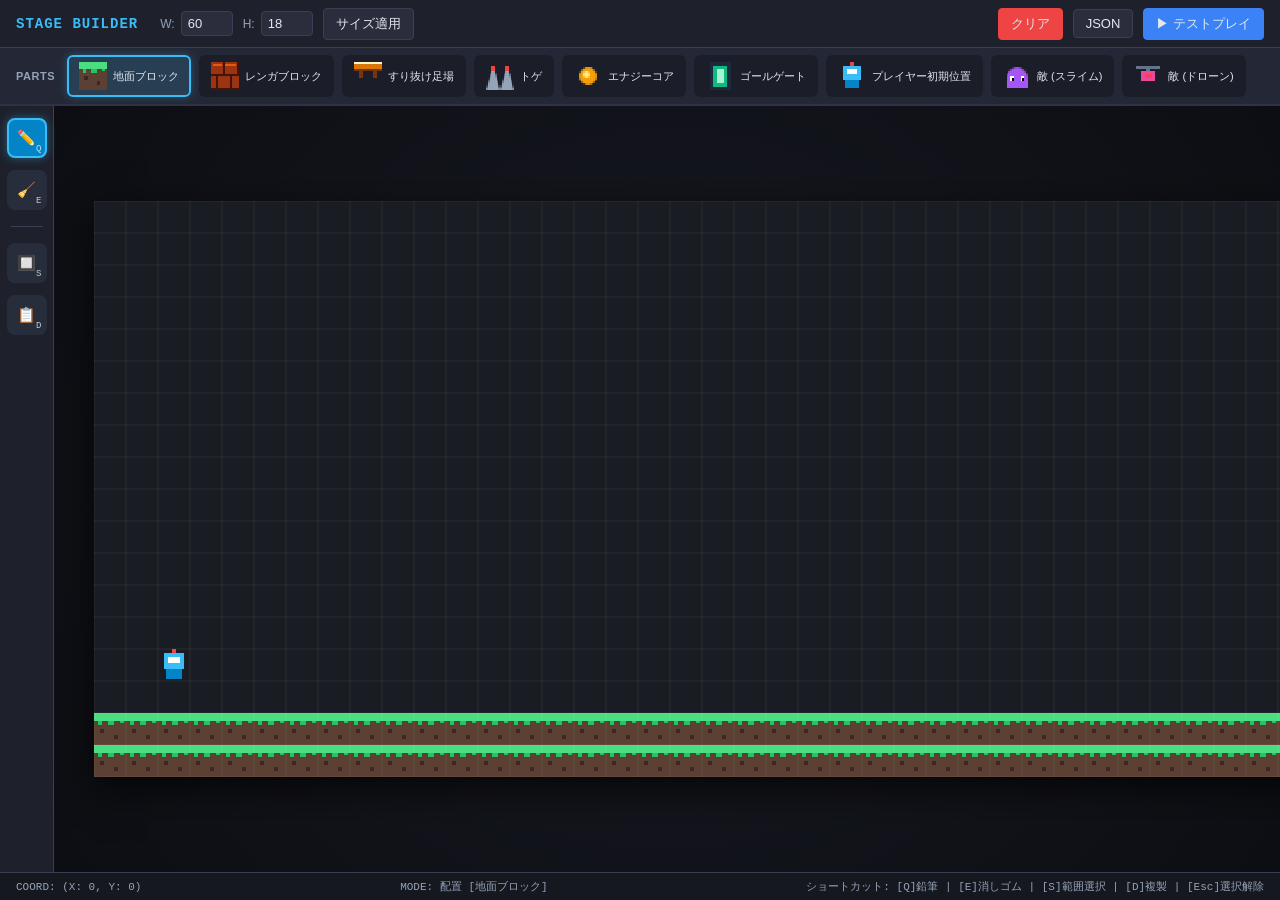
<file: editor.html>
<!DOCTYPE html>
<html lang="ja">
<head>
  <meta charset="UTF-8">
  <meta name="viewport" content="width=device-width, initial-scale=1.0">
  <title>2D Stage Editor</title>
  <link rel="stylesheet" href="css/common.css">
  <link rel="stylesheet" href="css/editor.css">
</head>
<body>
  <div id="editor-app">
    <!-- 最上部ヘッダー -->
    <header id="header-bar">
      <div class="header-left">
        <span class="app-title">STAGE BUILDER</span>
        <div class="dimension-group">
          <label for="input-width">W:</label>
          <input type="number" id="input-width" min="10" max="250" value="60">
        </div>
        <div class="dimension-group">
          <label for="input-height">H:</label>
          <input type="number" id="input-height" min="10" max="60" value="18">
        </div>
        <button id="btn-resize">サイズ適用</button>
      </div>

      <div class="header-right">
        <button id="btn-clear" class="danger">クリア</button>
        <button id="btn-io">JSON</button>
        <button id="btn-testplay" class="primary">▶ テストプレイ</button>
      </div>
    </header>

    <!-- 上部オブジェクトトレイ（配置オブジェクト一覧） -->
    <section id="object-tray-bar">
      <span class="tray-title">PARTS</span>
      <div id="object-palette-list">
        <!-- JSで空白以外の全オブジェクトを横並び生成 -->
      </div>
    </section>

    <!-- メイン編集領域 -->
    <div id="workspace">
      <!-- 左サイド：編集モード切替ツールバー -->
      <aside id="action-sidebar">
        <!-- 鉛筆（配置）モード -->
        <button id="tool-pen" class="tool-btn active" title="配置ツール (Q)">
          <span>✏️</span>
          <span class="tool-key-badge">Q</span>
        </button>

        <!-- 消しゴムモード -->
        <button id="tool-eraser" class="tool-btn" title="消しゴム (E)">
          <span>🧹</span>
          <span class="tool-key-badge">E</span>
        </button>

        <div class="tool-divider"></div>

        <!-- 範囲選択モード -->
        <button id="tool-select" class="tool-btn" title="範囲選択 (S)">
          <span>🔲</span>
          <span class="tool-key-badge">S</span>
        </button>

        <!-- 複製ツール -->
        <button id="tool-duplicate" class="tool-btn" title="選択範囲を複製 (D)">
          <span>📋</span>
          <span class="tool-key-badge">D</span>
        </button>
      </aside>

      <!-- 広域キャンバス -->
      <main id="canvas-viewport">
        <canvas id="editor-canvas"></canvas>
      </main>
    </div>

    <!-- 下部ステータスバー -->
    <footer id="statusbar">
      <div id="status-coords">COORD: (X: 0, Y: 0)</div>
      <div id="status-mode">MODE: 配置 [地面ブロック]</div>
      <div id="status-hint">ショートカット: [Q]鉛筆 | [E]消しゴム | [S]範囲選択 | [D]複製 | [Esc]選択解除</div>
    </footer>
  </div>

  <!-- JSON入出力モーダル -->
  <div id="modal-io" class="modal-overlay">
    <div class="modal-window">
      <div class="modal-header">
        <span>ステージデータ JSON</span>
        <button id="btn-modal-close">×</button>
      </div>
      <div class="modal-body">
        <textarea id="io-textarea" spellcheck="false"></textarea>
      </div>
      <div class="modal-footer">
        <button id="btn-copy-json">コピー</button>
        <button id="btn-download-json">ダウンロード</button>
        <button id="btn-import-json" class="primary">反映</button>
      </div>
    </div>
  </div>

  <!-- スクリプト読み込み -->
  <script src="js/common/constants.js"></script>
  <script src="js/common/sprites.js"></script>
  <script src="js/common/tilemap.js"></script>
  <script src="js/editor/editor-canvas.js"></script>
  <script src="js/editor/editor-ui.js"></script>
  <script src="js/editor/editor-main.js"></script>
</body>
</html>
</file>
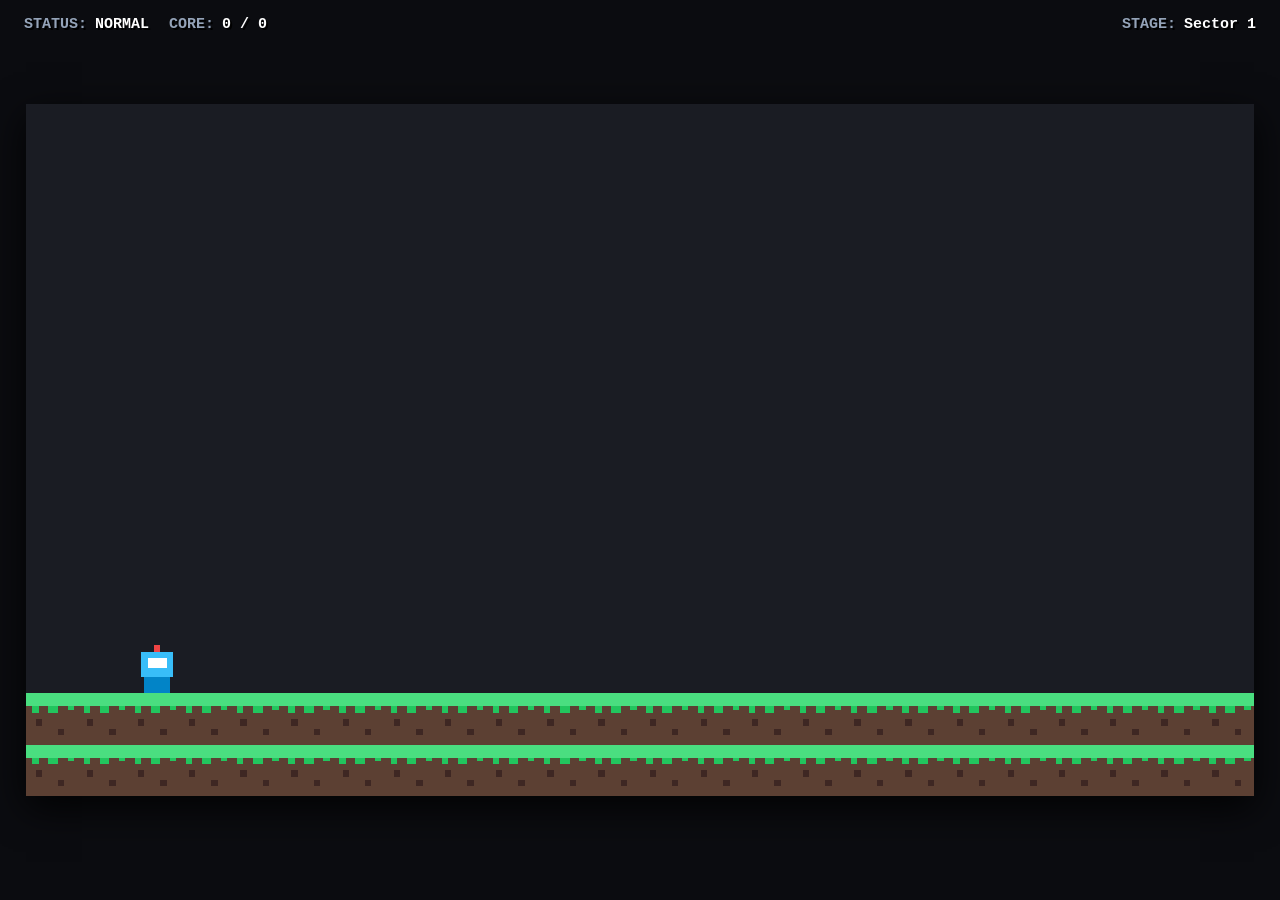
<file: game.html>
<!DOCTYPE html>
<html lang="ja">
<head>
  <meta charset="UTF-8">
  <meta name="viewport" content="width=device-width, initial-scale=1.0">
  <title>2D Platformer</title>
  <link rel="stylesheet" href="css/common.css">
  <link rel="stylesheet" href="css/game.css">
</head>
<body>
  <div id="game-container">
    <!-- エディタテストプレイ時のみ表示される戻るボタンバー -->
    <div id="editor-return-bar" style="display: none;">
      <button id="btn-return-to-editor" class="editor-return-btn">← エディタ画面に戻る</button>
    </div>

    <!-- ヘッドアップディスプレイ (HUD) -->
    <header id="hud">
      <div class="hud-group">
        <div class="hud-item">
          <span class="hud-label">STATUS:</span>
          <span id="hud-status" class="hud-value">NORMAL</span>
        </div>
        <div class="hud-item">
          <span class="hud-label">CORE:</span>
          <span id="hud-energy" class="hud-value">0</span>
        </div>
      </div>
      <div class="hud-group">
        <div class="hud-item">
          <span class="hud-label">STAGE:</span>
          <span id="hud-stage-name" class="hud-value">Sector 1</span>
        </div>
      </div>
    </header>

    <!-- メインCanvas -->
    <canvas id="game-canvas" width="384" height="216"></canvas>

    <!-- ゲームオーバー画面 -->
    <div id="overlay-gameover" class="overlay-screen">
      <div class="overlay-title gameover">SYSTEM OFFLINE</div>
      <div class="overlay-subtitle">コアシステム停止</div>
      <div class="overlay-status">[R] キーで再起動</div>
    </div>

    <!-- ステージクリア画面 -->
    <div id="overlay-clear" class="overlay-screen">
      <div class="overlay-title clear">MISSION COMPLETE!</div>
      <div id="clear-score-text" class="overlay-subtitle">ミッション完了</div>
      <div class="overlay-status">[R] キーで最初からプレイ</div>
    </div>
  </div>

  <!-- スクリプト読み込み -->
  <script src="js/common/constants.js"></script>
  <script src="js/common/sprites.js"></script>
  <script src="js/common/tilemap.js"></script>
  <script src="js/game/camera.js"></script>
  <script src="js/game/physics.js"></script>
  <script src="js/game/player.js"></script>
  <script src="js/game/enemy.js"></script>
  <script src="js/game/game-main.js"></script>
</body>
</html>
</file>
<file: css/common.css>
:root {
  --bg-dark: #121318;
  --bg-panel: #1e2029;
  --bg-input: #2b2d3c;
  --border-color: #3b3f54;
  --text-main: #e2e8f0;
  --text-muted: #94a3b8;
  --accent: #3b82f6;
  --accent-hover: #2563eb;
  --danger: #ef4444;
  --danger-hover: #dc2626;
  --success: #10b981;
  --font-mono: "Courier New", Courier, monospace;
}

*, *::before, *::after {
  box-sizing: border-box;
  margin: 0;
  padding: 0;
}

html, body {
  width: 100%;
  height: 100%;
  background-color: var(--bg-dark);
  color: var(--text-main);
  font-family: -apple-system, BlinkMacSystemFont, "Segoe UI", Roboto, sans-serif;
  overflow: hidden;
  user-select: none;
}

/* ピクセルアート（ドット絵）描画用のアンチエイリアス無効化 */
canvas {
  image-rendering: pixelated;
  image-rendering: crisp-edges;
}

button {
  background-color: var(--bg-input);
  color: var(--text-main);
  border: 1px solid var(--border-color);
  border-radius: 4px;
  padding: 6px 12px;
  font-size: 13px;
  cursor: pointer;
  transition: background-color 0.15s, border-color 0.15s;
}

button:hover {
  background-color: var(--border-color);
}

button.primary {
  background-color: var(--accent);
  border-color: var(--accent);
}

button.primary:hover {
  background-color: var(--accent-hover);
}

button.danger {
  background-color: var(--danger);
  border-color: var(--danger);
}

button.danger:hover {
  background-color: var(--danger-hover);
}

input[type="text"],
input[type="number"],
textarea {
  background-color: var(--bg-input);
  color: var(--text-main);
  border: 1px solid var(--border-color);
  border-radius: 4px;
  padding: 6px 8px;
  font-size: 13px;
  outline: none;
}

input[type="text"]:focus,
input[type="number"]:focus,
textarea:focus {
  border-color: var(--accent);
}
</file>
<file: css/editor.css>
#editor-app {
  display: flex;
  flex-direction: column;
  width: 100vw;
  height: 100vh;
  background-color: #16181f;
  overflow: hidden;
}

/* 最上部：グローバルヘッダーツールバー */
#header-bar {
  height: 48px;
  background-color: #1e212b;
  border-bottom: 1px solid var(--border-color);
  display: flex;
  align-items: center;
  justify-content: space-between;
  padding: 0 16px;
  gap: 16px;
  z-index: 30;
}

.header-left, .header-right {
  display: flex;
  align-items: center;
  gap: 10px;
}

.app-title {
  font-weight: 800;
  font-size: 14px;
  letter-spacing: 1px;
  color: #38bdf8;
  font-family: var(--font-mono);
  margin-right: 12px;
}

.dimension-group {
  display: flex;
  align-items: center;
  gap: 6px;
  font-size: 12px;
  color: var(--text-muted);
}

.dimension-group input {
  width: 52px;
  padding: 4px 6px;
}

/* 上部オブジェクトトレイ（横スクロールパレット） */
#object-tray-bar {
  height: 58px;
  background-color: #242836;
  border-bottom: 2px solid #2d3345;
  display: flex;
  align-items: center;
  padding: 0 16px;
  gap: 12px;
  overflow-x: auto;
  z-index: 20;
}

#object-tray-bar::-webkit-scrollbar {
  height: 4px;
}
#object-tray-bar::-webkit-scrollbar-thumb {
  background: #3b4258;
  border-radius: 2px;
}

.tray-title {
  font-size: 11px;
  font-weight: bold;
  color: #94a3b8;
  text-transform: uppercase;
  white-space: nowrap;
  letter-spacing: 0.5px;
}

#object-palette-list {
  display: flex;
  align-items: center;
  gap: 8px;
}

.tray-btn {
  display: flex;
  align-items: center;
  gap: 6px;
  padding: 4px 10px;
  height: 42px;
  background-color: #1b1e28;
  border: 2px solid transparent;
  border-radius: 6px;
  cursor: pointer;
  white-space: nowrap;
  transition: all 0.15s ease;
}

.tray-btn:hover {
  background-color: #2a2f3f;
  border-color: #4b5563;
}

.tray-btn.active {
  border-color: #38bdf8;
  background-color: rgba(56, 189, 248, 0.15);
  box-shadow: 0 0 8px rgba(56, 189, 248, 0.3);
}

.tray-preview {
  width: 28px;
  height: 28px;
}

.tray-label {
  font-size: 11px;
  color: #e2e8f0;
}

/* メインワークスペース（左サイドツールバー + 中央広域キャンバス） */
#workspace {
  display: flex;
  flex: 1;
  position: relative;
  overflow: hidden;
}

/* 左側アクションツールバー */
#action-sidebar {
  width: 54px;
  background-color: #1e212b;
  border-right: 1px solid var(--border-color);
  display: flex;
  flex-direction: column;
  align-items: center;
  padding: 12px 0;
  gap: 12px;
  z-index: 15;
}

.tool-btn {
  width: 40px;
  height: 40px;
  padding: 0;
  display: flex;
  flex-direction: column;
  align-items: center;
  justify-content: center;
  border-radius: 8px;
  background-color: #282d3c;
  border: 2px solid transparent;
  cursor: pointer;
  color: #cbd5e1;
  font-size: 15px;
  position: relative;
  transition: all 0.15s ease;
}

.tool-btn:hover {
  background-color: #33394c;
  border-color: #64748b;
}

.tool-btn.active {
  background-color: #0284c7;
  border-color: #38bdf8;
  color: #ffffff;
  box-shadow: 0 0 10px rgba(56, 189, 248, 0.4);
}

.tool-key-badge {
  position: absolute;
  bottom: 2px;
  right: 3px;
  font-size: 9px;
  font-family: var(--font-mono);
  color: rgba(255, 255, 255, 0.75);
}

.tool-divider {
  width: 32px;
  height: 1px;
  background-color: var(--border-color);
  margin: 4px 0;
}

/* キャンバスビューポート（広域作業エリア） */
#canvas-viewport {
  flex: 1;
  background: radial-gradient(circle at center, #171922 0%, #0d0e13 100%);
  overflow: auto;
  position: relative;
  display: flex;
  padding: 40px;
}

#editor-canvas {
  background-color: #1a1c23;
  box-shadow: 0 12px 36px rgba(0, 0, 0, 0.7);
  margin: auto;
  cursor: crosshair;
}

/* 下部ステータスバー */
#statusbar {
  height: 28px;
  background-color: #16181f;
  border-top: 1px solid var(--border-color);
  display: flex;
  align-items: center;
  justify-content: space-between;
  padding: 0 16px;
  font-size: 11px;
  color: var(--text-muted);
  font-family: var(--font-mono);
}

/* モーダル */
.modal-overlay {
  position: fixed;
  top: 0;
  left: 0;
  width: 100vw;
  height: 100vh;
  background-color: rgba(0, 0, 0, 0.7);
  display: none;
  align-items: center;
  justify-content: center;
  z-index: 100;
}

.modal-overlay.open {
  display: flex;
}

.modal-window {
  width: 560px;
  max-width: 90vw;
  background-color: var(--bg-panel);
  border: 1px solid var(--border-color);
  border-radius: 8px;
  box-shadow: 0 16px 36px rgba(0, 0, 0, 0.7);
  display: flex;
  flex-direction: column;
}

.modal-header {
  padding: 12px 16px;
  border-bottom: 1px solid var(--border-color);
  display: flex;
  justify-content: space-between;
  align-items: center;
  font-weight: bold;
}

.modal-body {
  padding: 16px;
  display: flex;
  flex-direction: column;
  gap: 12px;
}

.modal-body textarea {
  width: 100%;
  height: 240px;
  font-family: var(--font-mono);
  font-size: 12px;
  resize: vertical;
}

.modal-footer {
  padding: 12px 16px;
  border-top: 1px solid var(--border-color);
  display: flex;
  justify-content: flex-end;
  gap: 8px;
}
</file>
<file: css/game.css>
#game-container {
  position: relative;
  width: 100vw;
  height: 100vh;
  display: flex;
  flex-direction: column;
  align-items: center;
  justify-content: center;
  background-color: #0b0c10;
  overflow: hidden;
}

/* エディタテストプレイ時専用：エディタに戻るバー */
#editor-return-bar {
  position: absolute;
  top: 12px;
  left: 20px;
  z-index: 60;
}

.editor-return-btn {
  background-color: rgba(30, 41, 59, 0.9);
  color: #38bdf8;
  border: 1px solid #0284c7;
  border-radius: 6px;
  padding: 6px 12px;
  font-size: 12px;
  font-weight: bold;
  cursor: pointer;
  box-shadow: 0 4px 12px rgba(0, 0, 0, 0.5);
  transition: all 0.15s ease;
}

.editor-return-btn:hover {
  background-color: #0284c7;
  color: #ffffff;
}

/* ゲーム描画Canvas */
#game-canvas {
  background-color: #1a1c23;
  box-shadow: 0 12px 36px rgba(0, 0, 0, 0.85);
  image-rendering: pixelated;
  image-rendering: crisp-edges;
  aspect-ratio: 16 / 9;
  width: 96vw;
  max-height: 92vh;
  object-fit: contain;
  display: block;
}

/* 画面上部HUD */
#hud {
  position: absolute;
  top: 16px;
  left: 24px;
  right: 24px;
  display: flex;
  justify-content: space-between;
  align-items: center;
  pointer-events: none;
  font-family: var(--font-mono);
  font-size: 15px;
  font-weight: bold;
  text-shadow: 2px 2px 0 #000;
  z-index: 20;
}

.hud-group {
  display: flex;
  gap: 20px;
}

.hud-item {
  display: flex;
  align-items: center;
  gap: 8px;
}

.hud-label {
  color: var(--text-muted);
}

.hud-value {
  color: #fff;
}

.hud-value.active-item {
  color: #38bdf8;
}

/* ゲームオーバー / クリア表示オーバーレイ */
.overlay-screen {
  position: absolute;
  top: 0;
  left: 0;
  width: 100%;
  height: 100%;
  background-color: rgba(0, 0, 0, 0.8);
  display: flex;
  flex-direction: column;
  align-items: center;
  justify-content: center;
  gap: 16px;
  z-index: 50;
  opacity: 0;
  pointer-events: none;
  transition: opacity 0.25s ease;
}

.overlay-screen.active {
  opacity: 1;
}

.overlay-title {
  font-size: 36px;
  font-weight: bold;
  letter-spacing: 2px;
}

.overlay-title.gameover {
  color: var(--danger);
  text-shadow: 0 0 16px rgba(239, 68, 68, 0.6);
}

.overlay-title.clear {
  color: var(--success);
  text-shadow: 0 0 16px rgba(16, 185, 129, 0.6);
}

.overlay-subtitle {
  font-size: 15px;
  color: var(--text-muted);
}

.overlay-status {
  font-size: 13px;
  color: #94a3b8;
  font-family: var(--font-mono);
  margin-top: 8px;
}
</file>
